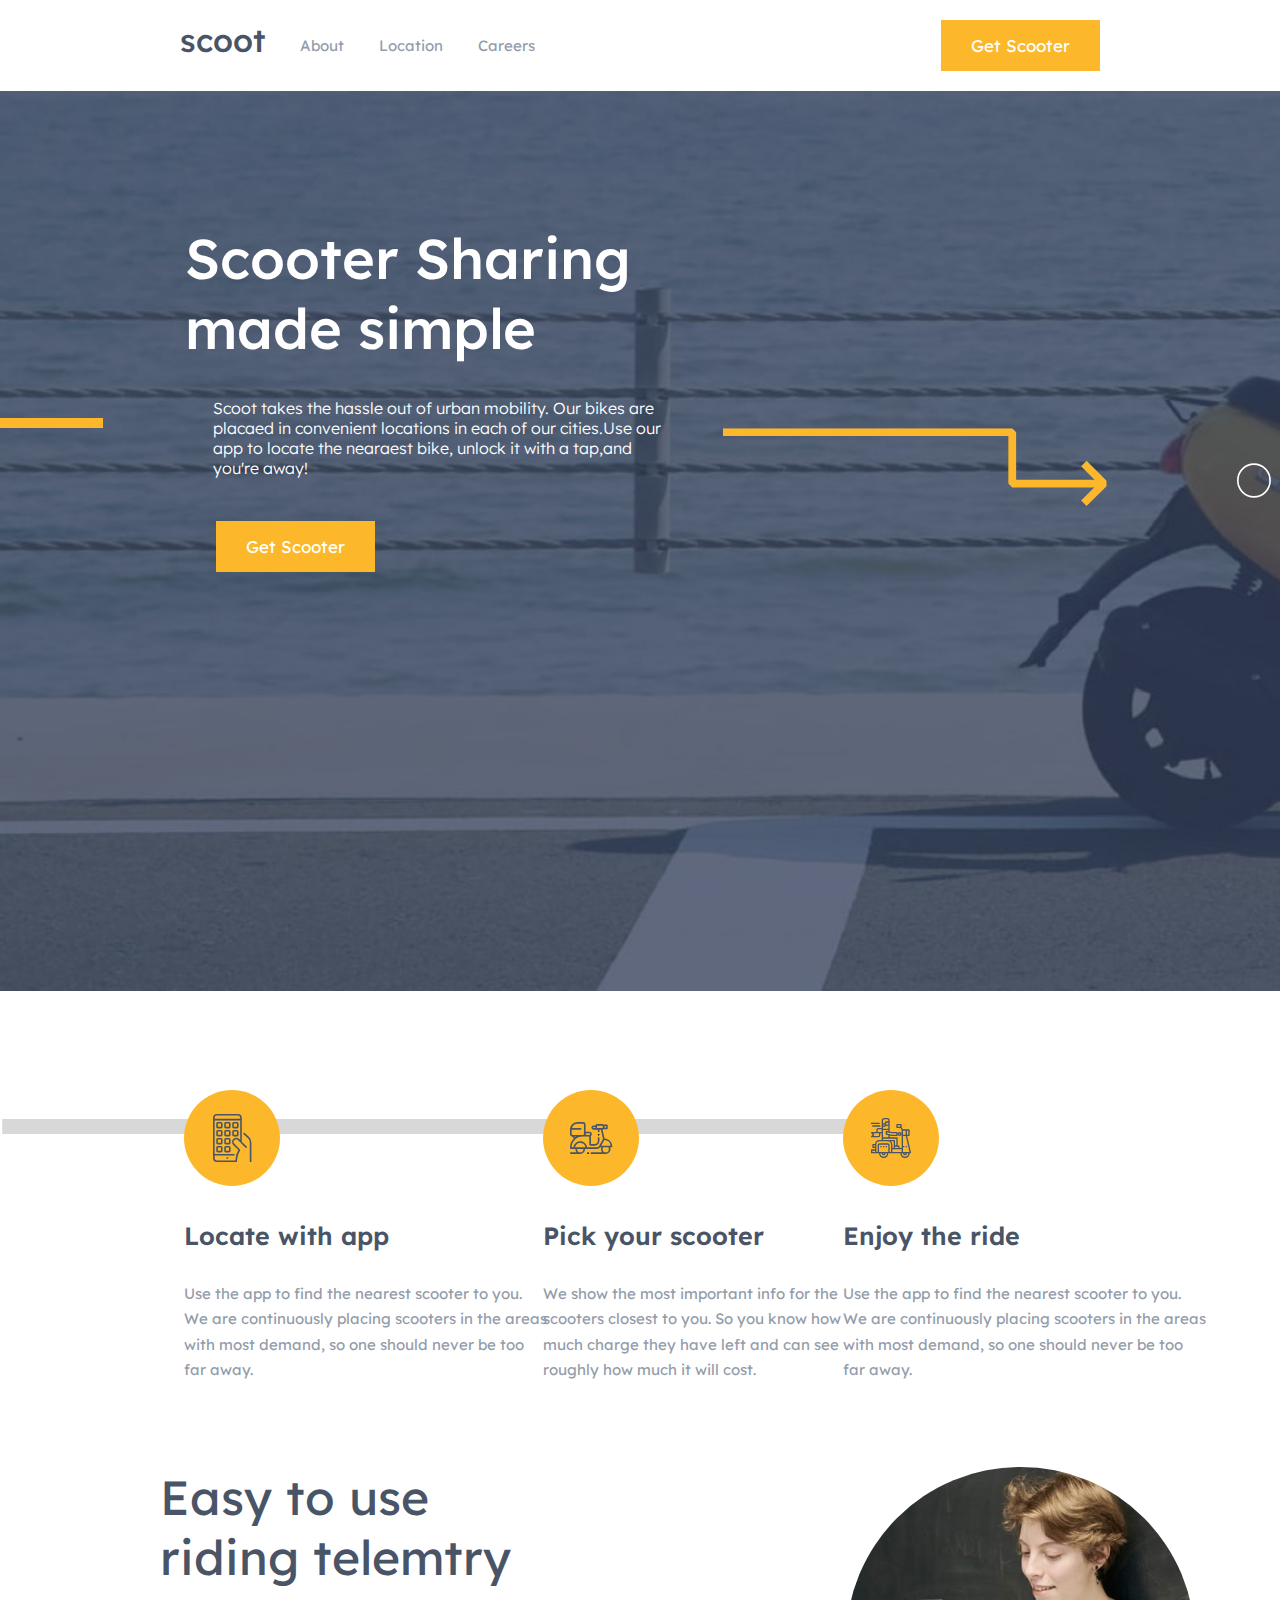
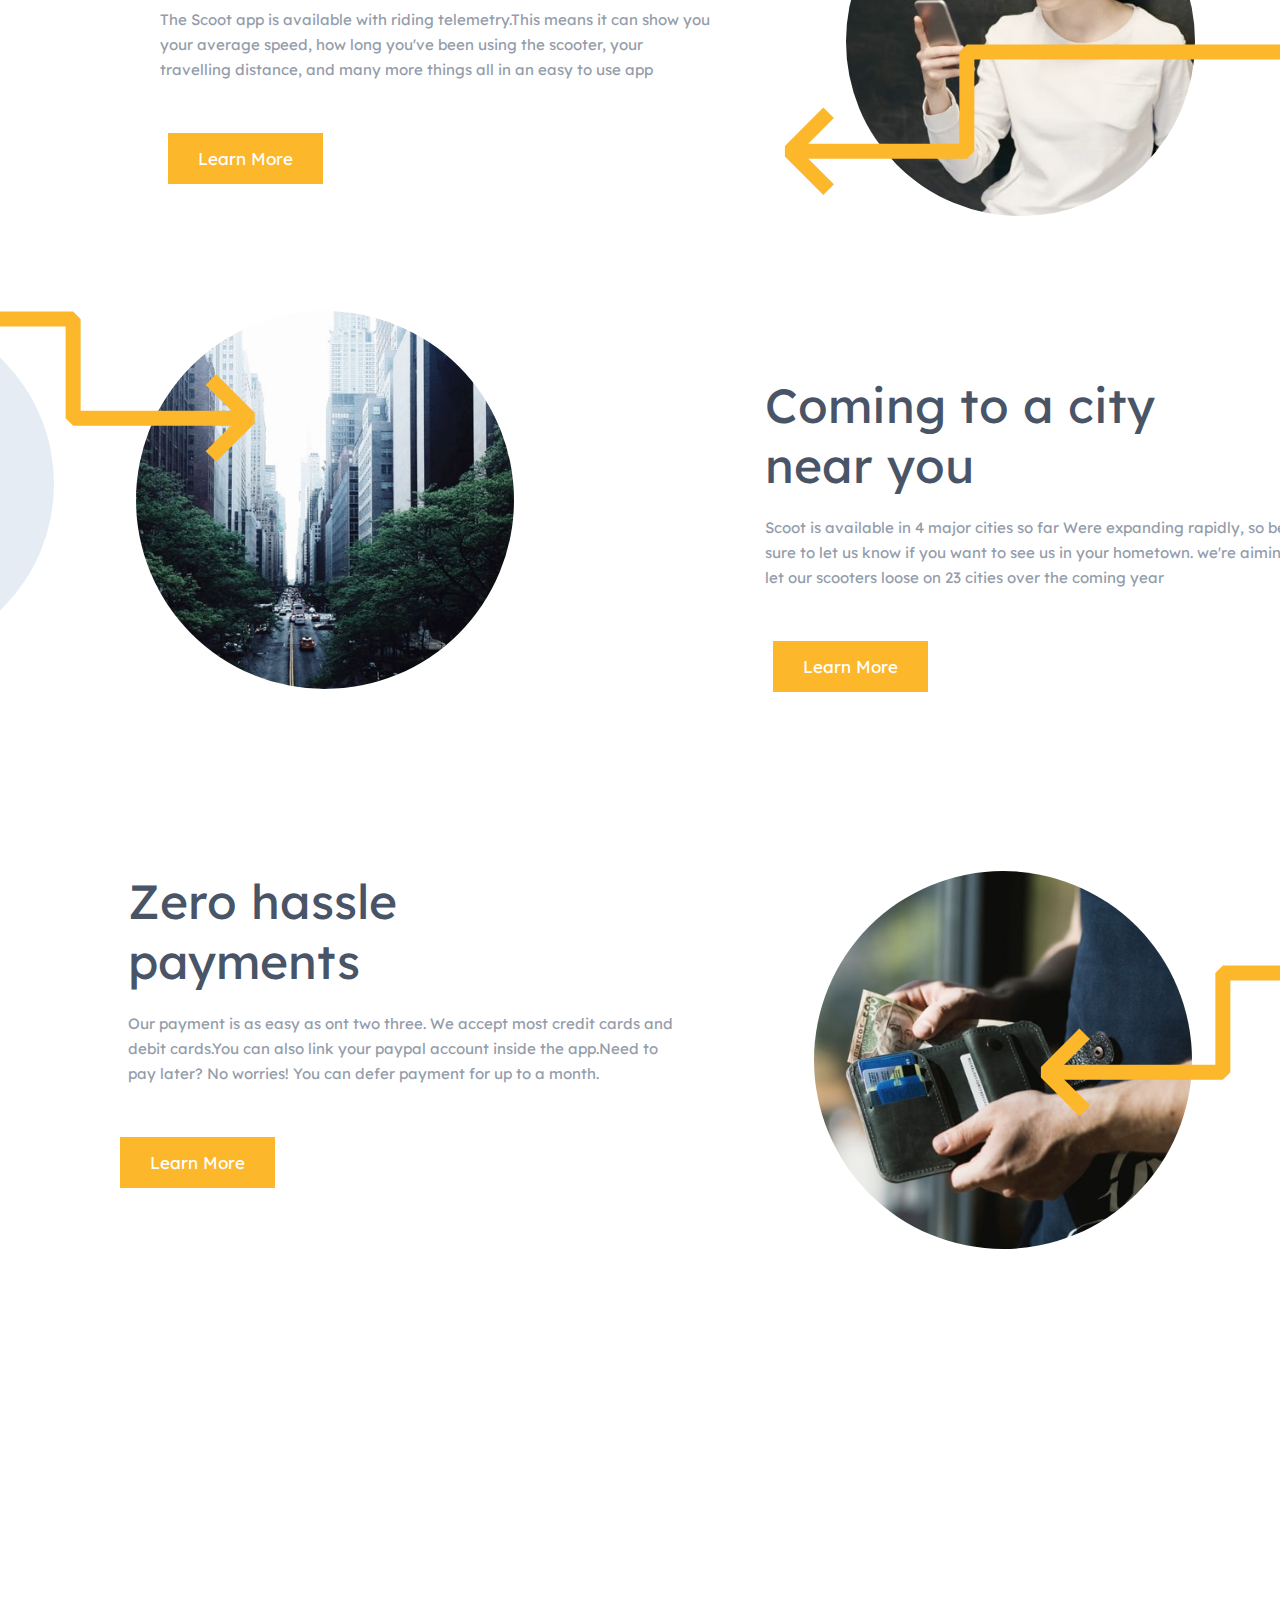
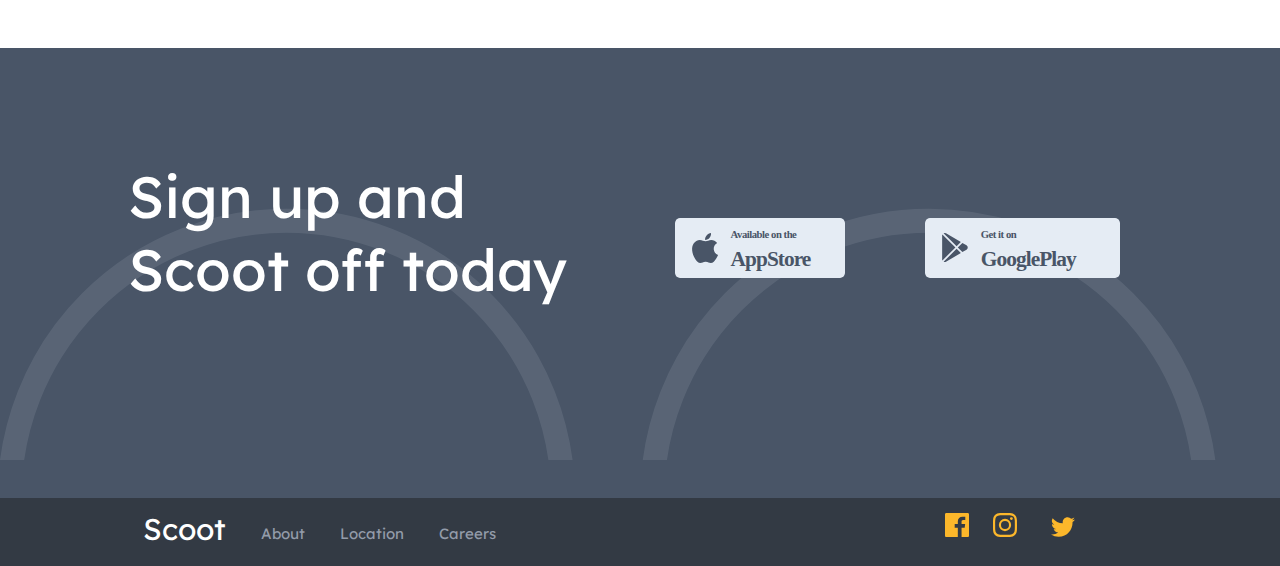
<file: index.html>
<!DOCTYPE html>
<html lang="en">
<head>
    <meta charset="UTF-8">
    <meta name="viewport" content="width=device-width, initial-scale=1.0">
    <title>Home Page</title>
    <link rel="stylesheet" href="index.css">
</head>
<body>

   <div class="scooter_container">
       <!-- Header -->
        <div class="header_base">
            <div class="header_item">
                <h1>scoot</h1>
                <ul>
                  <li><a href="/about.html">About</a></li>
                  <li><a href="/location.html">Location</a></li>
                  <li><a href="/careers.html">Careers</a></li>
              </ul>
              <img src="/assets/icons/hamburger.svg" alt="humberger" class="humburger">
            </div>
            <button class="header-btn"><span class="get">get</span> <span class="scop">scooter</span></button>
        </div>

        <!-- Banner -->
        <div class="banner">  
            <h2>Scooter Sharing made simple</h2>
            <p>Scoot takes the hassle out of urban mobility. Our bikes are placaed in convenient locations in each of our cities.Use our app to locate the nearaest bike, unlock it with a tap,and you're away!</p>
            <button class="banner-btn">get scooter</button>
            <img src="/assets/patterns/left-upward-arrow.svg" alt="arrow" class="arrow">
            <img src="/assets/patterns/line.svg" alt="line" class="line">

            <div class="circle_in_three">
                <img src="/assets/patterns/white-circles.svg" alt="circle_3" class="circle_1">
            </div>
        </div>

        <!-- line -->
        <div><img src="/assets/patterns/line2.svg" alt="line2" class="line2"></div>

     
        <!-- information -->
          <div class="info">
            <div class="info1">
                <img src="/assets/icons/locate.svg" alt="phone" class="location1">
                <h3>Locate with app</h3>
                <p>Use the app to find the nearest scooter to you.<br>We are continuously placing scooters in the areas with most demand, so one should never be too far away.</p>
             </div>
 
             <div class="info2">
                 <img src="/assets/icons/scooter.svg" alt="phone" class="location2">
                 <h3>Pick your scooter</h3>
                 <p>We show the most important info for the scooters closest to you.
                     So you know how much charge they have left and can see roughly how much it will cost.
                     </p>
              </div>
 
              <div class="info3">
                 <img src="/assets/icons/ride.svg" alt="phone" class="location3">
                 <h3>Enjoy the ride</h3>
                 <p>Use the app to find the nearest scooter to you.<br>We are continuously placing scooters in the areas with most demand, so one should never be too far away.</p>
              </div>
         </div>
    </div>
    <!-- end of info -->




    <!-- detailed_information -->

<div class="detailed_info">

    <!-- beginning of easy_use -->
    <div class="easy_use">
        <div class="detailed_section">
           <h3>Easy to use riding telemtry</h3>
           <p>The Scoot app is available with riding telemetry.This means it can show you your average speed, how long you've been using the scooter, your travelling distance, and many more things all in an easy to use app</p>
           <button>Learn more</button>
        </div>

        <div>
            <img src="/assets/images/telemetry.jpg"  class="telemtry" alt="telemetry">
        </div>
     </div>
     <img src="/assets/patterns/left-downward-arrow.svg" alt="detailed_arrow" class="detailed_arrow">
     <img src="/assets/patterns/circle.svg" alt="detailed_circle" class="detailed_circle">
     <!-- end ofeasy_use -->


<!-- coming section -->
<div class="coming" >
    <div><img src="/assets/images/near-you.jpg" alt="payment" class="nearyou_img"></div>
    <div class="coming_details">
        <h3>Coming to a city near you</h3>
        <p>Scoot is available in 4 major cities so far
            Were expanding rapidly, so be sure to let us know if you want to see us in your hometown. we're aiming to let our scooters loose on 23 cities over the coming year
        </p>
        <button>Learn more</button>
    </div>
  </div>
  <img src="/assets/patterns/right-arrow.svg" alt="nearyou_class_arrow" class="nearyou_arrow">
  <img src="/assets/patterns/circle.svg" alt="nearyou_circle" class="nearyou_circle">


<!-- end of coming_section -->


<!-- zero hasle section -->
<div class="zero_hastle">
    
    <div class="zero_details">
        <h3>Zero hassle payments</h3>
        <p>Our payment is as easy as ont two three. We accept
            most credit cards and debit cards.You can also link
            your paypal account inside the app.Need to pay later?
            No worries! You can defer payment for up to a month.
        </p>
        <button>Learn more</button>
    </div>

    <div><img src="/assets/images/payments.jpg" alt="payment" class="payment"></div>
</div>
    <img src="/assets/patterns/left-downward-arrow.svg" alt="payment_arrow" class="payment_arrow">
<img src="/assets/patterns/circle.svg" alt="detailed_circle" class="payment_circle">
<!-- end of zero hastle section -->

</div>



      <div class="main_footer">
        <div class="footer">
            <h3>Sign <span class="up">up</span> <span class="and">and <br></span><span class="scoot">Scoot</span> <span class="off_today">off  today</span></h3>
            <img src="/assets/icons/app-store.svg" alt="app_store" class="app_store">
            <img src="/assets/icons/google-play.svg" alt="google_store" class="google_store">
        </div> 
     </div>


     <div class="sub_footer">
        <ul class="sub_ft">
            <li class="sub_ftr footer_state">Scoot</li>
            <li class="sub_ftr"><a class="sub_f" href="#">about</a></li>
            <li class="sub_ftr"><a class="sub_f" href="#">location</a></li>
            <li class="sub_ftr"><a class="sub_f" ahref="#">careers</a></li>
        </ul>

        <div class="logo">
            <img src="/assets/icons/facebook.svg" alt="fb" class="fb">
            <img src="/assets/icons/instagram.svg" alt="ig" class="ig">
            <img src="/assets/icons/twitter.svg" alt="ig" class="twitter">
            
        </div>
     </div>

       <!-- end of scooter_container  -->
    </div>   

</body>
</html>
</file>
<file: index.css>
@import url('https://fonts.googleapis.com/css2?family=Barlow:ital,wght@0,100;0,300;0,400;0,500;0,700;0,800;0,900;1,100&family=League+Spartan:wght@300;500;600;700;800;900&family=Lexend+Deca:wght@200;300;400;500;700;800;900&family=Roboto:ital,wght@0,500;0,700;0,900;1,500;1,700;1,900&display=swap');
*{
    margin: 0;
    padding: 0;
    box-sizing: border-box;
}
body{
    font-family: 'Lexend Deca';
    overflow-x: hidden;
}

.scooter_container{
    max-width: 2860px;
    margin: 0 auto;
}
/* Header_css */

.header_base{
    display: flex;
    justify-content: space-between;
    margin-left: 10em;
    margin-right: 10em;
    padding: 20px;
}

.header_item{
    display: flex;
}
.header_item >h1{
    font-weight: 500;
    color: #495567;

}

ul{
    list-style: none;
    display: flex;
    text-decoration: none;
    justify-content: space-between;
}

ul >li{
    margin-left: 35px;
    position: relative;
    top:15px;
    text-decoration: none;
}

a{
    text-decoration: none;
    color: #939CAA;
    font-size: 15px;
}
a:hover{
    color: #FCB72B;
}

.header_base > button{
    padding: 15px 30px 15px ;
    font-size: 17px;
    text-transform: capitalize;
    font-family: 'Lexend Deca';
    color: #fff;
    background-color: #FCB72B;
    border: none;
}
.humburger{
  display: none;
}

.header-btn:hover{
    border: 1px solid #FCB72B;
    background-color: #fff;
    color:#FCB72B;
    font-weight: 500;
    cursor: pointer;
}

/* banner */

.banner-btn{
    padding: 15px 30px 15px ;
    font-size: 17px;
    text-transform: capitalize;
    font-family: 'Lexend Deca';
    color: #fff;
    background-color: #FCB72B;
    border: none; 
    position: relative;
    left: 13.5rem;
    top:-3px
}

.banner-btn:hover{
    border: 1px solid #FCB72B;
    background-color: transparent;
    color:#FCB72B;
    font-weight: 500;
    cursor: pointer;
}

.banner{
    padding-top: 2rem;
    background-image: url("/assets/images/home-hero-desktop.jpg");
    background-repeat: no-repeat;
    background-size: cover;
    height: 100vh;
    
}

.banner >h2{
    font-size: 56px;
    width: 35%;
    position: relative;
    left: 3.3em;
    color: #fff;
    font-weight: 500;
    margin-top: 100px;
    margin-bottom: 35px;
}

.banner >p{
    width: 35%;
    color: #fff;
    font-weight: 300;
    position: relative;
    left: 13.3rem;
}

.arrow{
position: relative;
left: 35rem;
width: 30%;
top: -50px;
transform: rotate(180deg);
}
.line{
    position: relative;
    left: -36.8rem;
    top: -8rem;
width: 11%;
}

.circle_1{
    width: 10%;
    position: relative;
    left: 77.3rem;
    top: -7rem;
}


/* information */

.info{
    padding-top:10rem;
    display: flex;
    justify-content: space-between;
    position: relative;
    top: -85px;
}
.line2{
    width: 70%;
    height: 15px;
    position: relative;
    top:8rem;
    margin-bottom: 5px;

}

.location{
    width: 85px;
}

.info1 > h3{
    font-size: 25px;
    color: #495567;
    font-weight: 600;
    margin-top:30px;
}

.info{
    display: flex;
    position: relative;
    left: 13rem;
}
.info1{
    width: 365px;
    position: relative;
    left: -1.5rem;
}
.info1 >p{
    color: #939CAA;
    margin-top: 30px;
    font-size: 15px;
  
    line-height: 25.3px;
}

.info2{
    width:340px;
    position: relative;
    left: -110px;
}
.info2 > h3{
    font-size: 25px;
    color: #495567;
    font-weight: 600;
    margin-top:30px;
}
.info2 >p{
    color: #939CAA;
    margin-top: 30px;
    font-size: 15px;
   
    line-height: 25.3px;
}

.info3{
    width: 365px;
    position: relative;
    left: -230px;
    margin-right:50px;
}

.info3 > h3{
    font-size: 25px;
    color: #495567;
    font-weight: 600;
    margin-top:30px;
}
.info3 >p{
    color: #939CAA;
    margin-top: 30px;
    font-size: 15px;
   
    line-height: 25.3px;
}


/* detailed information */

.easy_use{
    display: flex;
    margin-left: 10rem;
    margin-right: 10rem;
}

.detailed_section > h3 {
    color: #495567;
    font-size: 48px;
    font-weight: 430;
    width: 390px;
}

.detailed_section >p{
    width: 550px;
    margin-top: 20px;
    color: #939CAA;
    line-height: 25px;
    font-size: 15px;
}

.detailed_section > button{
    padding: 15px 30px 15px ;
    font-size: 17px;
    text-transform: capitalize;
    font-family: 'Lexend Deca';
    color: #fff;
    background-color: #FCB72B;
    border: none; 
    position: relative;
    left: 0.5rem;
    top:3em;
    text-transform: capitalize;
}

.detailed_section >button:hover{
    border: 1px solid #FCB72B;
    background-color: #fff;
    color:#FCB72B;
    font-weight: 500;
    cursor: pointer;  
}
.telemtry{
    border-radius: 50%;
    width: 85%;
    object-fit: contain;
    position: relative;
    left: 8.5rem;
}

.detailed_arrow{
    /* width: 600px; */
    position: relative;
    /* height: 80px; */
    left: 49rem;
    top: -11rem;
    z-index: 50;
}

.detailed_circle{
    width: 350px;
    position: absolute;
    left: 80rem;
    font-size: 48px;
    font-weight: 430;
    top: 73rem;
}
.coming{
    display: flex;
}
.coming_details{
   position: relative;
   left: 20rem;
}

.coming_details >h3{
    color: #495567;
    font-size: 48px;
    font-weight: 430;
    width: 400px;
}

.coming_details >button{
    padding: 15px 30px 15px ;
    font-size: 17px;
    text-transform: capitalize;
    font-family: 'Lexend Deca';
    color: #fff;
    background-color: #FCB72B;
    border: none; 
    position: relative;
    left: 0.5rem;
    top:3em;
    text-transform: capitalize;
}

.coming_details >button:hover{
    border: 1px solid #FCB72B;
    background-color: #fff;
    color:#FCB72B;
    font-weight: 500;
    cursor: pointer;
}
.coming_details >p{
    width: 550px;
    width: 550px;
    margin-top: 20px;
    color: #939CAA;
    line-height: 25px;
    font-size: 15px;
    
}
.nearyou_img{
    border-radius: 50%;
    width: 85%;
    object-fit: contain;
    position: relative;
    left: 8.5rem;
    top: -4rem;
}

.nearyou_arrow{
    position: relative;
    top: -40.3rem;
    left: -12.3rem;
}

.nearyou_circle{
    width: 350px;
    position: relative;
    left: -47rem;
    top:-28rem;
}

.zero_hastle{
    position: relative;
    top: -15rem;
    display: flex;
}

.zero_details > h3{
    color: #495567;
    font-size: 48px;
    font-weight: 430;
    width: 390px;
    margin-left: 8rem; 
}

.zero_details >p{
    width: 550px;
    margin-top: 20px;
    color: #939CAA;
    line-height: 25px;
    font-size: 15px;
    position: relative;
    left: 8rem;
}
.payment{
    border-radius: 50%;
    width: 85%;
    object-fit: contain;
    position: relative;
    left: 16.5rem;

}

.zero_details >button{
    padding: 15px 30px 15px ;
    font-size: 17px;
    text-transform: capitalize;
    font-family: 'Lexend Deca';
    color: #fff;
    background-color: #FCB72B;
    border: none; 
    position: relative;
    left: 7.5rem;
    top:3em;
    text-transform: capitalize;

}

.zero_details >button:hover{
    border: 1px solid #FCB72B;
    background-color: #fff;
    color:#FCB72B;
    font-weight: 500;
    cursor: pointer; 
}

.payment_arrow{
    position: relative;
    /* height: 80px; */
    left: 65rem;
    top: -33rem;
    z-index: 50;
}

.payment_circle{
    width: 350px;
    position: absolute;
    left: 80rem;
    font-size: 48px;
    font-weight: 430;
    top: 140rem;
}

.main_footer{
    background-color: #495567;
    height: 50vh;
}
.footer{
  
    display: flex;
    height: 28vh;
    justify-content: space-between;
    background-repeat: no-repeat;
    position: relative;
    top:10rem;
    background-size: cover;
    background-image: url("/assets/patterns/semi-circles.svg");
}

.footer > h3{
    width: 600% !important;
    margin-left: 8rem;
    position: relative;
    top: -3rem;
    color: #fff;
    font-weight: 430;
    /* color: #fff; */
    font-size: 58px !important;
}

.app_store{
    width: 200px;
    height: 60px;
    object-fit: cover;
    border-radius: 5px;
    position: relative;
    top: 10px;
    left: -15rem !important;
}

.google_store{
    width: 200px;
    height: 60px;
    border-radius: 5px;
    position: relative;
    top: 10px;
    left: -10rem;
}

.footer_state{
    font-size: 30px;
    margin-left: 8rem;
    color: #fff;
    position: relative;
    top: -3px;
}

.sub_footer{
    display: flex;
    justify-content: space-between;
    padding: 15px;
    background-color: #333A44;
    position: relative;
    top:0.rem;
}
.sub_ft{
    display: flex;
}

.sub_f{
    text-transform: capitalize;
    position: relative;
    top:-0.3rem;
    cursor: pointer;
}

.logo{
    position: relative;
    left: -15rem;

}

.twitter{
    position: relative;
    left: 50px;
}

.ig{
    position: relative;
    left: 20px;
}





/* Tablet Screen */
@media (min-width:481px) and (max-width:768px){
   body{
       overflow-x: hidden !important;
      
   }
    .scooter_container{
 
        max-width: 1481px !important;
        margin: 0 auto;
  
    }

 

    .header_item >h1{
        position: relative;
        left: -8.5rem;
    }

    ul{
        position: relative;
        left: -3.5rem;
        
    }

    ul>li{
        margin-left: 13px;
        font-size:18px;
    }

    .header_base >button{
        padding: 3px 5px 5px 50px;
        width: 100%;
        height: 30px;
        font-size: 15px;
        margin-right: 50px;
        position: relative;
        top: 10px;
        left: 7.5rem;
    }
    .get{
        position: relative;
        left: -50px;
        top:3px;
    }

    .scop{
        position: relative;
        top: -16px;
    }

   .banner{
       height: 100vh;
       /* object-fit: cover; */
       background-repeat: no-repeat;
       background-image: url('./assets/images/home-hero-tablet.jpg');
       background-size: cover;
       background-position: center;
   }

   .banner > h2{
       font-size:35px;
       width: 300px;
       margin-left: 85px;
       position: relative;
       top: 65px;
   }
   .banner >p{
       width: 80%;
       position: relative;
       left: 3rem;
       top: 95px;
       font-size:25px;
       margin-left: 20px;
       margin-right: 20px;
   }

   .line{
       display: none;
   }
   .banner >button{
       position: relative;
       left: 18rem;
       top:10rem;
   }

   .arrow{
       position: relative;
       width: 380px;
       left: -10rem;
       top: 23rem;

   }

   .circle_1{
       left: 36.8rem;
       width: 25%;
       top: 18.8rem;
   }

   .line2{
       transform: rotate(270deg);
       position: relative;
       left: -6.5rem;
       top: 22.3rem;
       width: 95%;
   }

   .location1{
    width:90px;
    position: relative;
    left: 2rem;
   }
   .location{
       width:85px;
       position: relative;
       left: 9.6rem;
   }
   .info{
       display: flex;
       flex-direction: column;
   }

   .info1 >h3{
       position: relative;
       left: 12rem;
       top:-5.8rem;
       font-size:30px; 
   }

   .info1 >p{
     position: relative;
     left: 9rem;
     top: -80px;
     font-size: 16px; 
   }

.location2{
    position: relative;
    left:6.8rem
}

.info2 >h3{
    position: relative;
    left: 17.3rem;
    top:-6.3rem;
    font-size:30px;  
}

.info2 >p{
    position: relative;
    left: 15rem;
    top: -80px;
    font-size: 16px; 
}

.location3{
    position: relative;
    left:14.5rem 
}

.info3 >h3{
    position: relative;
    left: 25.3rem;
    top:-6.3rem;
    font-size:30px;  
}

.info3 >p{
    position: relative;
    left: 23rem;
    top: -80px;
    font-size: 16px; 
}

.easy_use{
    display: flex;
    flex-direction: column-reverse;
}
.telemtry{
    position: relative;
    left: -3.5rem;
    width:90%;
}

.detailed_arrow{
    position: relative;
    height: 100px;
    width: 80%;
    left: 2.3rem;
    top: -28rem;
    z-index: 50;
}
.detailed_circle{
    width:55%;
    position: relative;
    left: 39rem;
    color:black;
    top:-50rem;

}
.payment_circle{
    width:50px;
    position: relative;
    color: black;
}

.detailed_section >h3{
    position: relative;
    top: 25px;
}

.detailed_section >p{
    position: relative;
    top: 30px;
    font-size: 18px;
}

.detailed_section >button{
    position: relative;
    top:130px;
    left:130px;
}

.nearyou_img{
    width: 500px;
    position: relative;
    left: 13.3rem;
    top: -150px;
}

.nearyou_circle{
    width:350px;
    position: relative;
    top: -70.3rem;
    left: -13rem;
}

.nearyou_arrow{
    z-index: 50;
    position: relative;
    top: -62.3rem;
    left: -1.8rem;
}

.coming{
  display: flex;
  flex-direction: column-reverse;  
  position: relative;
  top: -20rem;
}


.coming_details{
    position: relative;
    top: 42rem;
}
.coming_details >h3{
    color: #495567;
    font-size: 48px;
    font-weight: 430;
    width: 450px;
    position: relative;
    left: -8.9rem;
}

.coming_details >p{
    position: relative;
    top: 30px;
    left: -160px;
    font-size: 18px;
}

.coming_details >button{
    position: relative;
    top:130px;
    left:10px;
}
.zero_hastle{
    display: flex;
    flex-direction: column-reverse;  
    position: relative;
    top: -20rem;

}

.payment{
    position: relative;
    left: 5.5rem;
    width:500px;
}

.zero_details >h3{
    color: #495567;
    font-size: 48px;
    font-weight: 430;
    width: 450px;
    position: relative;
    left: 3.2rem;
    top:3rem;

}

.zero_details >p{
    position: relative;
    top: 55px;
    left: 165px;
    font-size: 18px;
}

.zero_details >button{
    position: relative;
    top:130px;
    left: 18rem;
}

.payment_circle{
    width:400px;
    position: relative;
    top: -75.3rem;
    left: 40rem;
}
.payment_arrow{
    z-index: 50;
    position: relative;
    top: -62.3rem;
    left: 16.8rem;
}

.main_footer{
    /* height: 30vh; */
}
.footer{
    height: 20vh;
}

.footer >h3{
    width: 10%;
    font-size: 50px;
}

.app_store{
    position: relative;
    top: 15rem;
    width: 650px;
    left: -10rem;
}

.google_store{
    position: relative;
    top: 15rem;
    width: 650px;
    left: -6rem;
}
.and{
    position: relative;
    top: -4.5rem;
    left: 14.8rem;
}
.scoot{
    position: relative;
    top:-3.8rem;
    left:-0.9rem
}

.humburger{
    display: none;
  }

.off_today{
    position: relative;
    top: -8.5rem;
    left: 9.8rem;
    display: flex;
}

}


/* Mobile Screen */
@media (min-width:320px) and (max-width:480px){
   .scooter_container{
       max-width: 480px;
       margin: 0 auto;
   }

   .header_item{

   }

   ul{
       display: none;
   }

   .header_base > button{
       display: none;
   }

   .humburger{
       display: block;
       object-fit: cover;
       height: 3vh;
       position: relative;
       left: -13rem;
       top:1rem
   }

   .banner{
    height: 100vh;
    background-repeat: no-repeat;
    background-image: url('./assets/images/home-hero-mobile.jpg');
    background-size: cover;
    background-position: center;
   }

   .banner >h2{
       width:305px;
       font-size:35px;
       margin-left: 85px;
       position: relative;
       top: 65px;
       left: -2rem;
   }

   .banner >p{
       width:90%;
       position: relative;
       left: -2rem;
       top:60px;
       margin-left: 50px;
       margin-right:20px;
   }
   
   .banner >button{
    position: relative;
    left: 8rem;
    top:7.3rem;

}

.arrow{
    position: relative;
       width: 500px;
       left: -23.8rem;
       top: 15rem;
}

.line2{
    display: none;
}

.info{
    display: flex;
    flex-direction: column;
}

.location1{
    width:85px;
    position: relative;
    left: -3rem;
}

.info1 >h3{
    position: relative;
    left: -7rem;
    top:-0.8rem;
    font-size:30px; 
}

.info1 >p{
    position: relative;
    left: -9rem;
    top: -8px;
    width: 300px;
    font-size: 16px;
}

.location2{
    width:85px;
    position: relative;
    left: 3.2rem;
    top:40px;
}

.info2 >h3{
    position: relative;
    left: -2.9rem;
    top:1.9rem;
    font-size:30px;
}
.info2 >p{
    position: relative;
    left: -3rem;
    top: 20.9px;
    font-size: 16px; 
}

.location3{
    position: relative;
    left:10.5rem; 
    top:53.5px;
}
.info3 >h3{
    position: relative;
    left: 5.3rem;
    top:2.3rem;
    font-size:30px; 
}

.info3 >p{
    width: 300px;
    position: relative;
    top:10px;
    margin-left: 80px;
}

.easy_use{
    display: flex;
    flex-direction: column-reverse;
}

.telemtry{
  width: 450%;
  object-fit: cover;
  position: relative;
  left: -7.7rem;
}

.detailed_circle{
    display: none;
}

.detailed_arrow{
    position: relative;
    height: 100px;
    width: 850px;
    left: 0.3rem;
    top: -28rem;
    z-index: 50;
}

.detailed_section >h3{
    position: relative;
    top: 30px; 
    left: -8rem;
    font-size: 35px;
}

.detailed_section >p{
    position: relative;
    top: 30px;
    width: 500%;
    margin-left: 20px;
    left: -139px;
    font-size: 18px;
}

.detailed_section >button{
    height:50px;
    width: 200px;
    position: relative;
    left: -60px;
    top: 60px;
}

.nearyou_circle{
    display: none;
}

.nearyou_arrow{
    position: relative;
    top:-28.8rem;
    /* display: none; */
}


.coming{
  display: flex;
  flex-direction: column;  
  position: relative;
  top: 50rem; 
}

.nearyou_img{
    position: relative;
    top: -45rem;
    left: 35px;
}

.coming_details >h3{
    color: #495567;
    font-size: 38px;
    font-weight: 430;
    width: 350px;
    top:-40rem;
    position: relative;
    left: -16.9rem;
}

.coming_details >p{
    position: relative;
    top: -630px;
    width: 320px;
    left: -18rem;
}

.coming_details >button{
    position: relative;
    top:-35rem;
    left:-12rem;
}

.zero_hastle{
    display: flex;
    flex-direction: column-reverse;  
    position: relative;
    top: 20rem;
}

.payment_circle{
    display: none;
}
.payment{
    position: relative;
    left: 1.5rem;
    width:320px;
}

.payment_arrow{
    z-index: 50;
    position: relative;
    top: -20.3rem;
    left: 9.8rem;
}

.zero_details >h3{
    color: #495567;
    font-size: 43px;
    font-weight: 430;
    width: 450px;
    position: relative;
    left: -3.8rem;
    top:3rem;

}

.zero_details >p{
    position: relative;
    top: 55px;
    width: 85%;
    left: 3rem;
    font-size: 18px;
}

.zero_details >button{
    position: relative;
    top:130px;
    left: 8rem;
}

.main_footer{
   position: relative;
   background-size: cover;  
   background-repeat: no-repeat;
   top: 39rem;
}
.sub_footer{
    position: relative;
    top: 39rem;
}

.footer >h3{
   font-size: 38px !important;
   margin-left: 35px;
   display: flex;
 
  
}

.up{
  position: relative;
  left: 20px;
}
.and{
 position: relative;
 left: 35px;
}
.scoot{
    position: relative;
    left: 40px;
}

.off_today{
    position: relative;
    top: 50px;
    left: -11rem;
    display: inline-block;
    flex-direction: row;
    word-wrap: normal;
    
}

.app_store{
    /* width: 50px; */
    position: relative;
    top:135px;
    left: -26.3rem !important;
    width: 150px;
    object-fit: contain !important;
}

.google_store{
    position: relative;
    width: 175px;
    object-fit: contain !important;
    top:135px;
    left: -25.3rem !important;
}

.sub_footer{
    height: 50vh;
    display: flex;
    flex-direction: column;
}

.sub_ft{
    display: flex;
    flex-direction: column;
}

.footer_state{
    position: relative;
    left: -1.5rem !important;
    font-size: 35px;
}
.sub_ft >li{
    line-height: 50px;
    position: relative;
    left: 5.6rem;
}

.logo{
    display: flex;
    position: relative;
    top: -3rem;
    left: 0px;
    justify-content: space-between;

}

.fb{
    width: 50px;
    object-fit: contain;
    position: relative;
    left: 2.8rem;
}

.ig{
    width: 50px;
    object-fit: contain;
    position: relative;
    left: 0.5rem;
}

.twitter{
    width: 50px;
    object-fit: contain;
    position: relative;
    left:-2.8rem;
}
}
</file>
